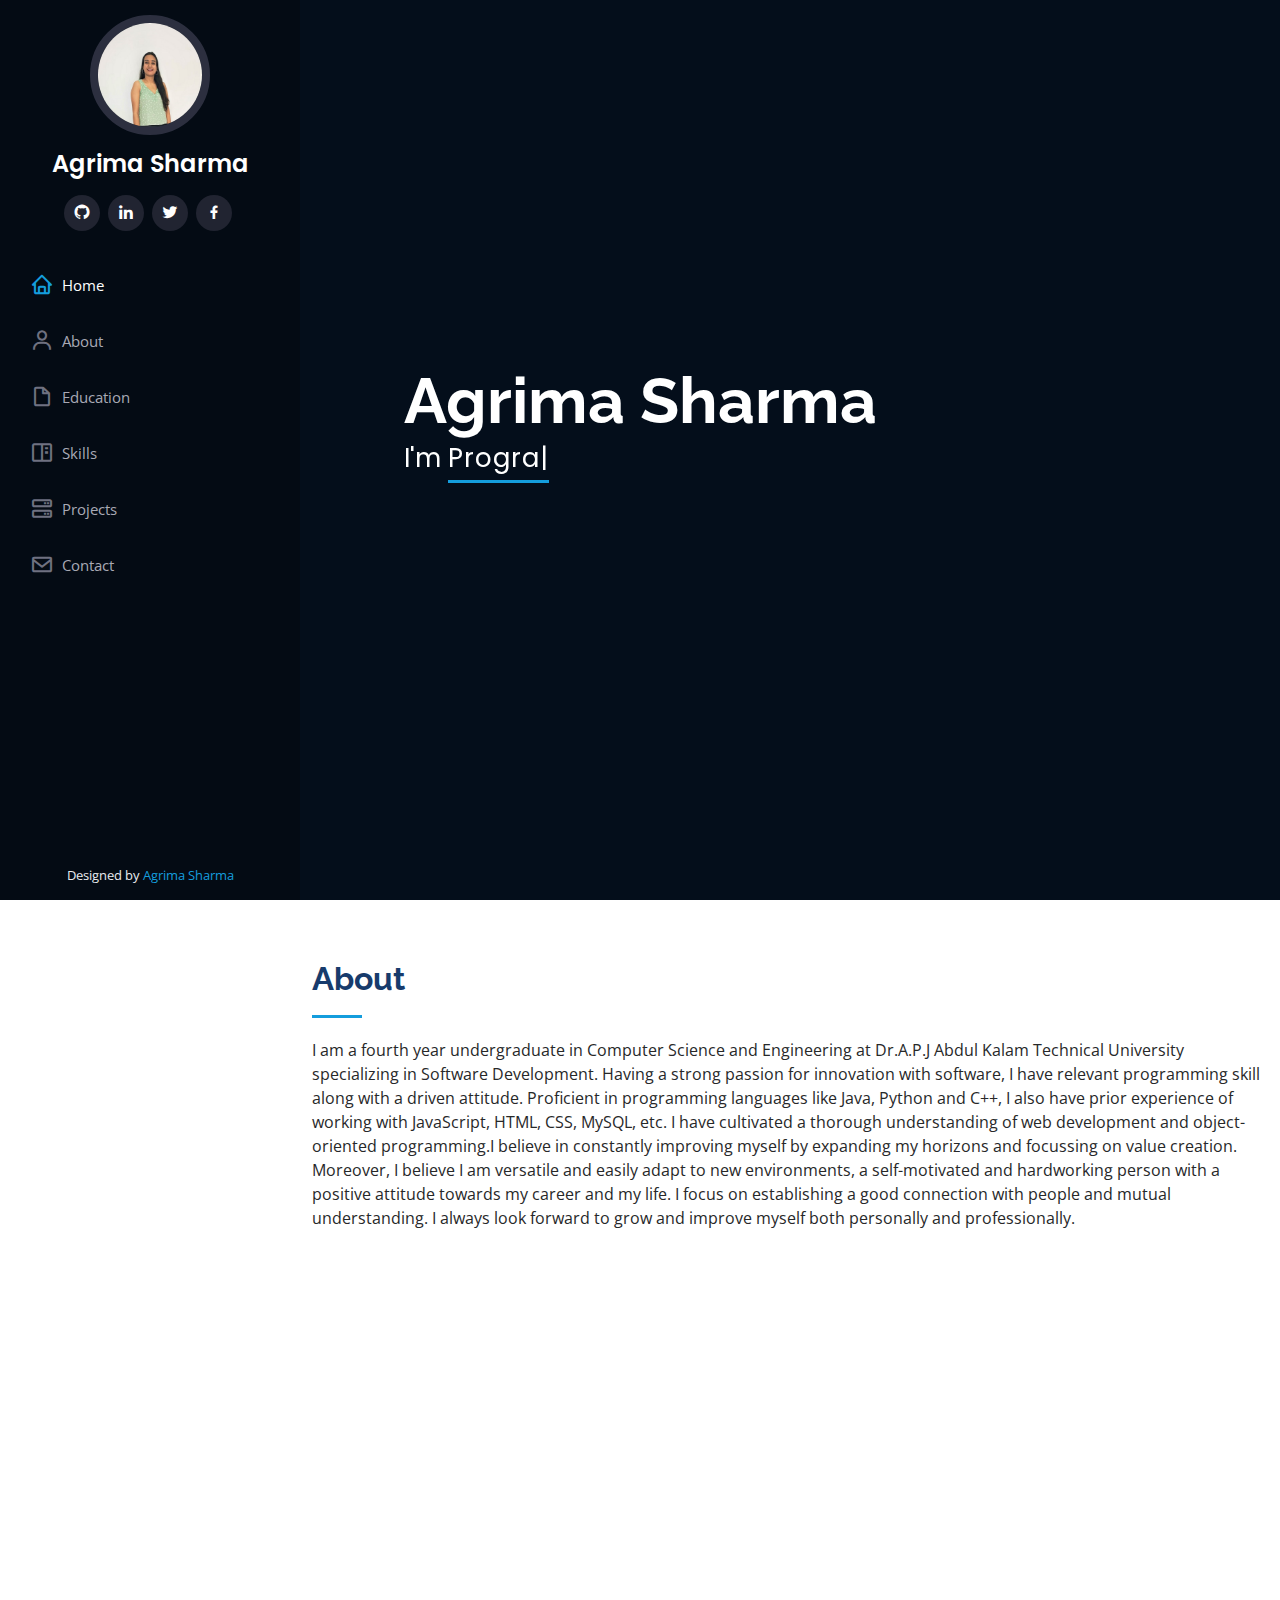
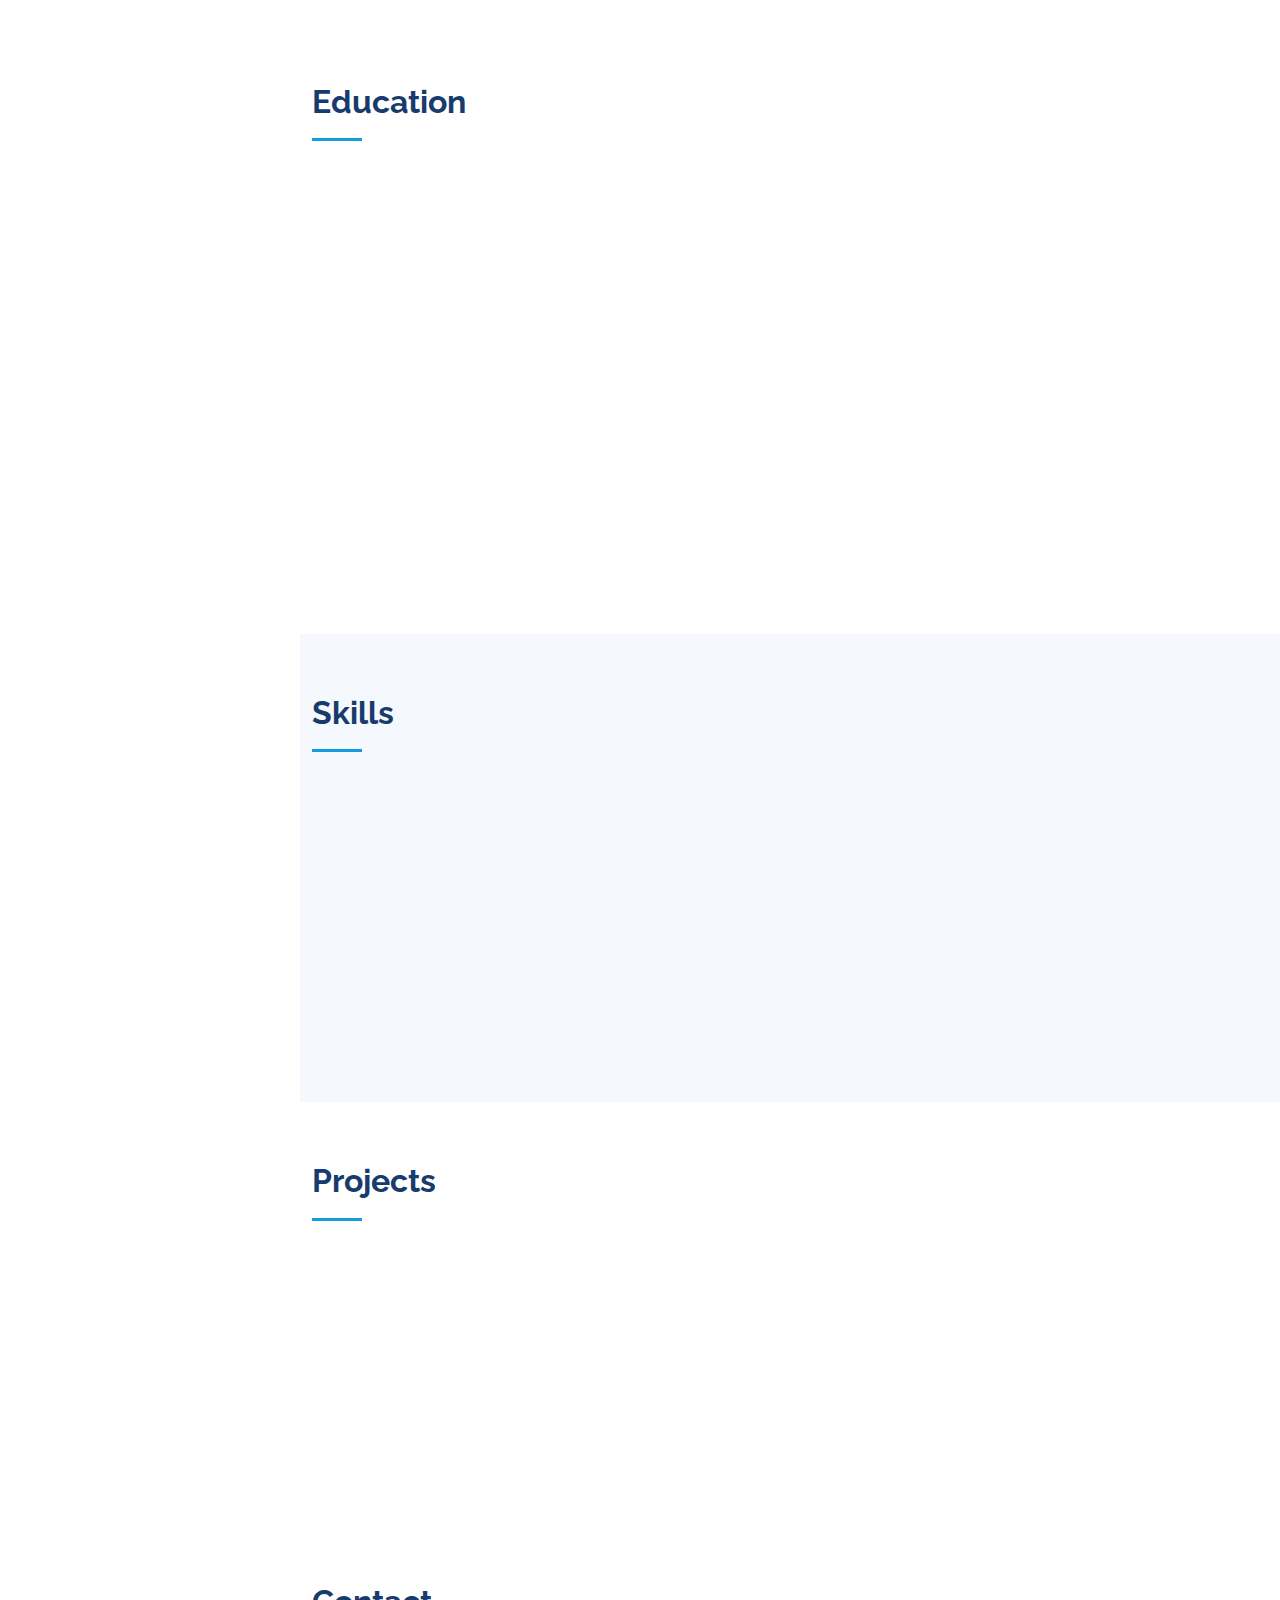
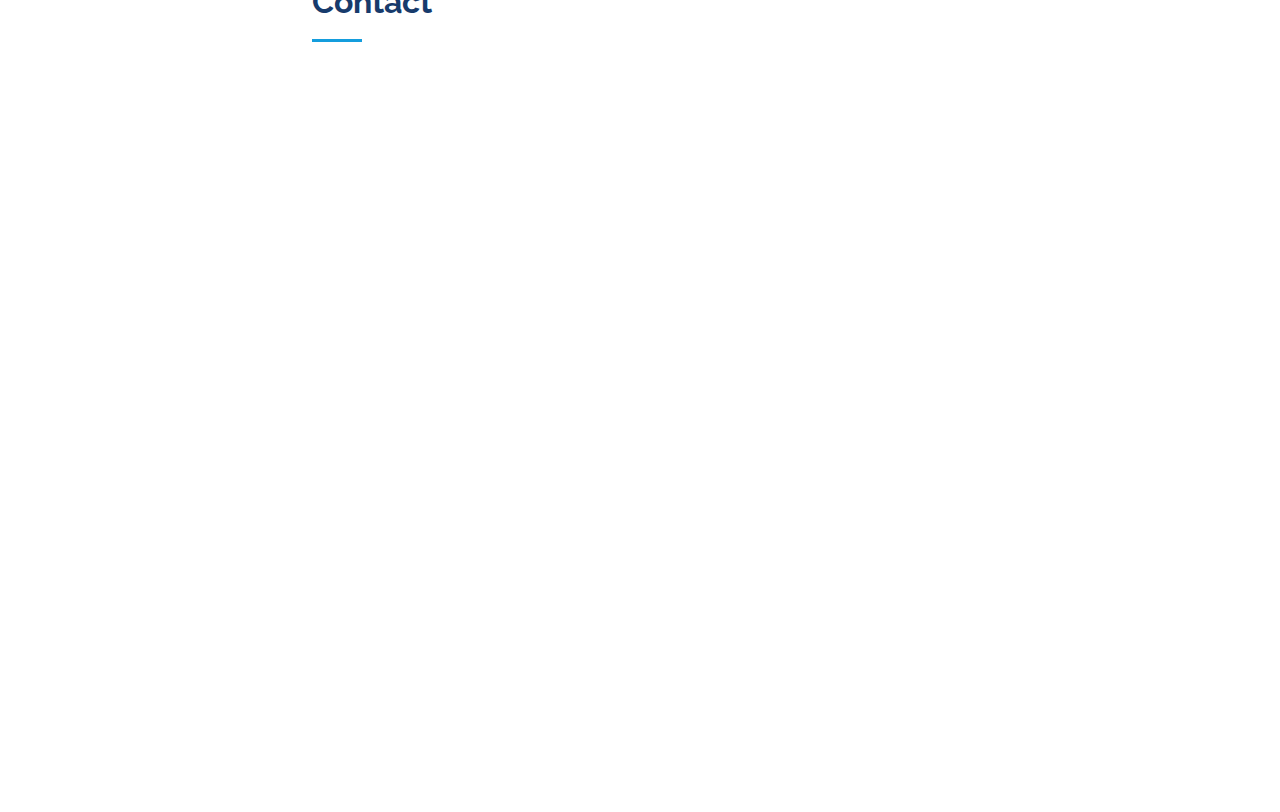
<file: index.html>
<!DOCTYPE html>
<html lang="en">

<head>
  <meta charset="utf-8">
  <meta content="width=device-width, initial-scale=1.0" name="viewport">

  <title>Agrima Portfolio</title>
  <meta content="" name="description">
  <meta content="" name="keywords">

  <!-- Favicons -->
  <link href="assets/img/images.png" rel="icon">
  <link href="assets/img/images - Copy.png" rel="apple-touch-icon">

  <!-- Google Fonts -->
  <link href="https://fonts.googleapis.com/css?family=Open+Sans:300,300i,400,400i,600,600i,700,700i|Raleway:300,300i,400,400i,500,500i,600,600i,700,700i|Poppins:300,300i,400,400i,500,500i,600,600i,700,700i" rel="stylesheet">

  <!-- Vendor CSS Files -->
  <link href="assets/vendor/aos/aos.css" rel="stylesheet">
  <link href="assets/vendor/bootstrap/css/bootstrap.min.css" rel="stylesheet">
  <link href="assets/vendor/bootstrap-icons/bootstrap-icons.css" rel="stylesheet">
  <link href="assets/vendor/boxicons/css/boxicons.min.css" rel="stylesheet">
  <link href="assets/vendor/glightbox/css/glightbox.min.css" rel="stylesheet">
  <link href="assets/vendor/swiper/swiper-bundle.min.css" rel="stylesheet">

  <!-- Template Main CSS File -->
  <link href="assets/css/style.css" rel="stylesheet">

  <!-- =======================================================
  * Template Name: iPortfolio - v3.9.1
  * Template URL: https://bootstrapmade.com/iportfolio-bootstrap-portfolio-websites-template/
  * Author: BootstrapMade.com
  * License: https://bootstrapmade.com/license/
  ======================================================== -->
</head>

<body>

  <!-- ======= Mobile nav toggle button ======= -->
  <i class="bi bi-list mobile-nav-toggle d-xl-none"></i>

  <!-- ======= Header ======= -->
  <header id="header">
    <div class="d-flex flex-column">

      <div class="profile">
        <img src="assets/img/my.jpg" alt="" class="img-fluid rounded-circle">
        <h1 class="text-light"><a href="index.html">Agrima Sharma</a></h1>
        <div class="social-links mt-3 text-center">
          <a href="https://github.com/agrima1234" class="github"><i class="bx bxl-github"></i></a>
          <a href="https://www.linkedin.com/in/agrima-sharma-84760b1a9/" class="linkedin"><i class="bx bxl-linkedin"></i></a>
          <a href="https://twitter.com/AgrimaS15494591" class="twitter"><i class="bx bxl-twitter"></i></a>
          <a href="https://www.facebook.com/agrima.sharma.1671/" class="facebook"><i class="bx bxl-facebook"></i></a>
        
        </div>
      </div>

      <nav id="navbar" class="nav-menu navbar">
        <ul>
          <li><a href="#hero" class="nav-link scrollto active"><i class="bx bx-home"></i> <span>Home</span></a></li>
          <li><a href="#about" class="nav-link scrollto"><i class="bx bx-user"></i> <span>About</span></a></li>
          <li><a href="#resume" class="nav-link scrollto"><i class="bx bx-file-blank"></i> <span>Education</span></a></li>
          <li><a href="#skills" class="nav-link scrollto"><i class="bx bx-book-content"></i> <span>Skills</span></a></li>
          <li><a href="#services" class="nav-link scrollto"><i class="bx bx-server"></i> <span>Projects</span></a></li>
          <li><a href="#contact" class="nav-link scrollto"><i class="bx bx-envelope"></i> <span>Contact</span></a></li>
        </ul>
      </nav><!-- .nav-menu -->
    </div>
  </header><!-- End Header -->

  <!-- ======= Hero Section ======= -->
  <section id="hero" class="d-flex flex-column justify-content-center align-items-center">
    <div class="hero-container" data-aos="fade-in">
      <h1>Agrima Sharma</h1>
      <p>I'm <span class="typed" data-typed-items="Programmer, Student, Graduate in Computer Science, Artist."></span></p>
    </div>
  </section><!-- End Hero -->

  <main id="main">

    <!-- ======= About Section ======= -->
    <section id="about" class="about">
      <div class="container">

        <div class="section-title">
          <h2>About</h2>
          <p>I am a fourth year undergraduate in Computer Science and Engineering at Dr.A.P.J Abdul Kalam Technical University specializing in Software Development. Having a strong passion for innovation with software, I have relevant programming skill along with a driven attitude.
            Proficient in programming languages like Java, Python and C++, I also have prior experience of working with JavaScript, HTML, CSS, MySQL, etc. I have cultivated a thorough understanding of web development and object-oriented programming.I believe in constantly improving myself by expanding my horizons and focussing on value creation.
            Moreover, I believe I am versatile and easily adapt to new environments, a self-motivated and hardworking person with a positive attitude towards my career and my life. I focus on establishing a good connection with people and mutual understanding. I always look forward to grow and improve myself both personally and professionally. 
            </p>
        </div>

        <div class="row">
          <div class="col-lg-4" data-aos="fade-right">
            <img src="assets/img/my.jpg" class="img-fluid" alt="">
          </div>
          <div class="col-lg-8 pt-4 pt-lg-0 content" data-aos="fade-left">
            <h3></h3>
            
            <div class="row">
              <div class="col-lg-6">
                <ul>
                  <li><i class="bi bi-chevron-right"></i> <strong>Date Of Birth:</strong> <span>13 January 2002</span></li>
                  <li><i class="bi bi-chevron-right"></i> <strong>Website:</strong> <span>www.example.com</span></li>
                  <li><i class="bi bi-chevron-right"></i> <strong>Degree:</strong> <span>Bachelor Of Technology</span></li>
                  <li><i class="bi bi-chevron-right"></i> <strong>Email:</strong> <span>agrima.sharma1301@gmail.com</span></li>
                  
                  <li><i class="bi bi-chevron-right"></i> <strong>City:</strong> <span>Uttar Pradesh, India</span></li>
                </ul>
              </div>
              
            </div>
          </div>
        </div>

      </div>
    </section><!-- End About Section -->

   
    
    <!-- ======= Resume Section ======= -->
    <section id="resume" class="resume">
      <div class="container">

        <div class="section-title">
          <h2>Education</h2>
          
        </div>

        <div class="row">
          <div class="col-lg-6" data-aos="fade-up">

            <div class="resume-item">
              <h4>Bachelor Of TECHNOLOGY</h4>
              <h5>2019 - 2023</h5>
              <p><em>Rajkiya Engineering College, Sonbhadra</em></p>
              <p>Pursing fourth year in Bachelor Of Technology in Computer Science and Engineering. I have keen interest in Programming.</p>
            </div>
            <div class="resume-item">
              <h4>Intermediate</h4>
              <h5>2018 - 2019</h5>
              <p><em>Bethany Convent School Allahabad</em></p>
              <p>Completed 12th with majors in Physics, Chemistry and Mathematics. Secured 92.6%</p>
            </div>
          </div>
          
        </div>

      </div>
    </section><!-- End Resume Section -->


    <!-- ======= Skills Section ======= -->
    <section id="skills" class="skills section-bg">
      <div class="container">

        <div class="section-title">
          <h2>Skills</h2>
          
        </div>

        <div class="row skills-content">

          <div class="col-lg-6" data-aos="fade-up">

            <div class="progress">
              <span class="skill">JAVA <i class="val"></i></span>
              <div class="progress-bar-wrap">
                <div class="progress-bar" role="progressbar" aria-valuenow="80" aria-valuemin="0" aria-valuemax="100"></div>
              </div>
            </div>

            <div class="progress">
              <span class="skill">Python<i class="val"></i></span>
              <div class="progress-bar-wrap">
                <div class="progress-bar" role="progressbar" aria-valuenow="60" aria-valuemin="0" aria-valuemax="100"></div>
              </div>
            </div>

            <div class="progress">
              <span class="skill">C <i class="val"></i></span>
              <div class="progress-bar-wrap">
                <div class="progress-bar" role="progressbar" aria-valuenow="70" aria-valuemin="0" aria-valuemax="100"></div>
              </div>
            </div>

            <div class="progress">
              <span class="skill">Data Structures <i class="val"></i></span>
              <div class="progress-bar-wrap">
                <div class="progress-bar" role="progressbar" aria-valuenow="60" aria-valuemin="0" aria-valuemax="100"></div>
              </div>
            </div>

          </div>

          <div class="col-lg-6" data-aos="fade-up" data-aos-delay="100">

           

            <div class="progress">
              <span class="skill">HTML/CSS <i class="val"></i></span>
              <div class="progress-bar-wrap">
                <div class="progress-bar" role="progressbar" aria-valuenow="60" aria-valuemin="0" aria-valuemax="100"></div>
              </div>
            </div>

            <div class="progress">
              <span class="skill">Object Oriented Programming <i class="val"></i></span>
              <div class="progress-bar-wrap">
                <div class="progress-bar" role="progressbar" aria-valuenow="55" aria-valuemin="0" aria-valuemax="100"></div>
              </div>
            </div>

            <div class="progress">
              <span class="skill">Canva <i class="val"></i></span>
              <div class="progress-bar-wrap">
                <div class="progress-bar" role="progressbar" aria-valuenow="70" aria-valuemin="0" aria-valuemax="100"></div>
              </div>
            </div>


            <div class="progress">
              <span class="skill">C++ <i class="val"></i></span>
              <div class="progress-bar-wrap">
                <div class="progress-bar" role="progressbar" aria-valuenow="50" aria-valuemin="0" aria-valuemax="100"></div>
              </div>
            </div>

          </div>

        </div>

      </div>
    </section><!-- End Skills Section -->


    

    <!-- ======= Services Section ======= -->
    <section id="services" class="services">
      <div class="container">

        <div class="section-title">
          <h2>Projects</h2>
        </div>

        <div class="row">
          <div class="col-lg-4 col-md-6 icon-box" data-aos="fade-up">
            <div class="icon"><i class="bi bi-briefcase"></i></div>
            <h4 class="title"><a href="">Voice Assistant </a></h4>
            <p class="description">Voluptatum deleniti atque corrupti quos dolores et quas molestias excepturi sint occaecati cupiditate non provident</p>
          </div>
          <div class="col-lg-4 col-md-6 icon-box" data-aos="fade-up" data-aos-delay="100">
            <div class="icon"><i class="bi bi-card-checklist"></i></div>
            <h4 class="title"><a href="">E- Learning Website</a></h4>
            <p class="description">Minim veniam, quis nostrud exercitation ullamco laboris nisi ut aliquip ex ea commodo consequat tarad limino ata</p>
          </div>
         
          <div class="col-lg-4 col-md-6 icon-box" data-aos="fade-up" data-aos-delay="300">
            <div class="icon"><i class="bi bi-binoculars"></i></div>
            <h4 class="title"><a href="">Magni Dolores</a></h4>
            <p class="description">Excepteur sint occaecat cupidatat non proident, sunt in culpa qui officia deserunt mollit anim id est laborum</p>
          </div>
          
         
        </div>

      </div>
    </section><!-- End Services Section -->

    

    <!-- ======= Contact Section ======= -->
    <section id="contact" class="contact">
      <div class="container">

        <div class="section-title">
          <h2>Contact</h2>
         
        </div>

        <div class="row" data-aos="fade-in">

          <div class="col-lg-5 d-flex align-items-stretch">
            <div class="info">
              <div class="address">
                <i class="bi bi-geo-alt"></i>
                <h4>Location:</h4>
                <p>Allahabad, Uttar Pradesh, India</p>
              </div>

              <div class="email">
                <i class="bi bi-envelope"></i>
                <h4>Email:</h4>
                <p>agrima.sharma1301@gmail.com</p>
              </div>

             

              
            </div>

          </div>

          <div class="col-lg-7 mt-5 mt-lg-0 d-flex align-items-stretch">
            <form action="forms/contact.php" method="post" role="form" class="php-email-form">
              <div class="row">
                <div class="form-group col-md-6">
                  <label for="name">Your Name</label>
                  <input type="text" name="name" class="form-control" id="name" required>
                </div>
                <div class="form-group col-md-6">
                  <label for="name">Your Email</label>
                  <input type="email" class="form-control" name="email" id="email" required>
                </div>
              </div>
              <div class="form-group">
                <label for="name">Subject</label>
                <input type="text" class="form-control" name="subject" id="subject" required>
              </div>
              <div class="form-group">
                <label for="name">Message</label>
                <textarea class="form-control" name="message" rows="10" required></textarea>
              </div>
              <div class="my-3">
                <div class="loading">Loading</div>
                <div class="error-message"></div>
                <div class="sent-message">Your message has been sent. Thank you!</div>
              </div>
              <div class="text-center"><button type="submit">Send Message</button></div>
            </form>
          </div>

        </div>

      </div>
    </section><!-- End Contact Section -->

  </main><!-- End #main -->

  <!-- ======= Footer ======= -->
  <footer id="footer">
    <div class="container">
      
      <div class="credits">
        Designed by <a href="#">Agrima Sharma</a>
      </div>
    </div>
  </footer><!-- End  Footer -->

  <a href="#" class="back-to-top d-flex align-items-center justify-content-center"><i class="bi bi-arrow-up-short"></i></a>

  <!-- Vendor JS Files -->
  <script src="assets/vendor/purecounter/purecounter_vanilla.js"></script>
  <script src="assets/vendor/aos/aos.js"></script>
  <script src="assets/vendor/bootstrap/js/bootstrap.bundle.min.js"></script>
  <script src="assets/vendor/glightbox/js/glightbox.min.js"></script>
  <script src="assets/vendor/isotope-layout/isotope.pkgd.min.js"></script>
  <script src="assets/vendor/swiper/swiper-bundle.min.js"></script>
  <script src="assets/vendor/typed.js/typed.min.js"></script>
  <script src="assets/vendor/waypoints/noframework.waypoints.js"></script>
  <script src="assets/vendor/php-email-form/validate.js"></script>

  <!-- Template Main JS File -->
  <script src="assets/js/main.js"></script>

</body>

</html>
</file>
<file: assets/css/style.css>
/**
* Template Name: iPortfolio - v3.9.1
* Template URL: https://bootstrapmade.com/iportfolio-bootstrap-portfolio-websites-template/
* Author: BootstrapMade.com
* License: https://bootstrapmade.com/license/
*/

/*--------------------------------------------------------------
# General
--------------------------------------------------------------*/
body {
  font-family: "Open Sans", sans-serif;
  
  color:#272829 ;
}

a {
  color: #149ddd;
  text-decoration: none;
}

a:hover {
  color: #37b3ed;
  text-decoration: none;
}

h1,
h2,
h3,
h4,
h5,
h6 {
  font-family: "Raleway", sans-serif;
}

/*--------------------------------------------------------------
# Back to top button
--------------------------------------------------------------*/
.back-to-top {
  position: fixed;
  visibility: hidden;
  opacity: 0;
  right: 15px;
  bottom: 15px;
  z-index: 996;
  background: #149ddd;
  width: 40px;
  height: 40px;
  border-radius: 50px;
  transition: all 0.4s;
}

.back-to-top i {
  font-size: 28px;
  color: #fff;
  line-height: 0;
}

.back-to-top:hover {
  background: #2eafec;
  color: #fff;
}

.back-to-top.active {
  visibility: visible;
  opacity: 1;
}

/*--------------------------------------------------------------
# Header
--------------------------------------------------------------*/
#header {
  position: fixed;
  top: 0;
  left: 0;
  bottom: 0;
  width: 300px;
  transition: all ease-in-out 0.5s;
  z-index: 9997;
  transition: all 0.5s;
  padding: 0 15px;
  background: #040b14;
  overflow-y: auto;
}

#header .profile img {
  margin: 15px auto;
  display: block;
  width: 120px;
  border: 8px solid #2c2f3f;
}

#header .profile h1 {
  font-size: 24px;
  margin: 0;
  padding: 0;
  font-weight: 600;
  -moz-text-align-last: center;
  text-align-last: center;
  font-family: "Poppins", sans-serif;
}

#header .profile h1 a,
#header .profile h1 a:hover {
  color: #fff;
  text-decoration: none;
}

#header .profile .social-links a {
  font-size: 18px;
  display: inline-block;
  background: #212431;
  color: #fff;
  line-height: 1;
  padding: 8px 0;
  margin-right: 4px;
  border-radius: 50%;
  text-align: center;
  width: 36px;
  height: 36px;
  transition: 0.3s;
}

#header .profile .social-links a:hover {
  background: #149ddd;
  color: #fff;
  text-decoration: none;
}

#main {
  margin-left: 300px;
}

@media (max-width: 1199px) {
  #header {
    left: -300px;
  }

  #main {
    margin-left: 0;
  }
}

/*--------------------------------------------------------------
# Navigation Menu
--------------------------------------------------------------*/
/* Desktop Navigation */
.nav-menu {
  padding: 30px 0 0 0;
}

.nav-menu * {
  margin: 0;
  padding: 0;
  list-style: none;
}

.nav-menu>ul>li {
  position: relative;
  white-space: nowrap;
}

.nav-menu a,
.nav-menu a:focus {
  display: flex;
  align-items: center;
  color: #a8a9b4;
  padding: 12px 15px;
  margin-bottom: 8px;
  transition: 0.3s;
  font-size: 15px;
}

.nav-menu a i,
.nav-menu a:focus i {
  font-size: 24px;
  padding-right: 8px;
  color: #6f7180;
}

.nav-menu a:hover,
.nav-menu .active,
.nav-menu .active:focus,
.nav-menu li:hover>a {
  text-decoration: none;
  color: #fff;
}

.nav-menu a:hover i,
.nav-menu .active i,
.nav-menu .active:focus i,
.nav-menu li:hover>a i {
  color: #149ddd;
}

/* Mobile Navigation */
.mobile-nav-toggle {
  position: fixed;
  right: 15px;
  top: 15px;
  z-index: 9998;
  border: 0;
  font-size: 24px;
  transition: all 0.4s;
  outline: none !important;
  background-color: #149ddd;
  color: #fff;
  width: 40px;
  height: 40px;
  display: inline-flex;
  align-items: center;
  justify-content: center;
  line-height: 0;
  border-radius: 50px;
  cursor: pointer;
}

.mobile-nav-active {
  overflow: hidden;
}

.mobile-nav-active #header {
  left: 0;
}

/*--------------------------------------------------------------
# Hero Section
--------------------------------------------------------------*/
#hero {
  width: 100%;
  height: 100vh;
  background: #030f1d;
  

}

#hero:before {
  content: "";
  background: rgba(5, 13, 24, 0.3);
  position: absolute;
  bottom: 0;
  top: 0;
  left: 0;
  right: 0;
  z-index: 1;
}

#hero .hero-container {
  position: relative;
  z-index: 2;
  min-width: 300px;
}

#hero h1 {
  margin: 0 0 10px 0;
  font-size: 64px;
  font-weight: 700;
  line-height: 56px;
  color: #fff;
}

#hero p {
  color: #fff;
  margin-bottom: 50px;
  font-size: 26px;
  font-family: "Poppins", sans-serif;
}

#hero p span {
  color: #fff;
  padding-bottom: 4px;
  letter-spacing: 1px;
  border-bottom: 3px solid #149ddd;
}

@media (min-width: 1024px) {
  #hero {
    background-attachment: fixed;
  }
}

@media (max-width: 768px) {
  #hero h1 {
    font-size: 28px;
    line-height: 36px;
  }

  #hero h2 {
    font-size: 18px;
    line-height: 24px;
    margin-bottom: 30px;
  }
}

/*--------------------------------------------------------------
# Sections General
--------------------------------------------------------------*/
section {
  padding: 60px 0;
  overflow: hidden;
}

.section-bg {
  background: #f5f8fd;
}

.section-title {
  padding-bottom: 30px;
}

.section-title h2 {
  font-size: 32px;
  font-weight: bold;
  margin-bottom: 20px;
  padding-bottom: 20px;
  position: relative;
  color: #173b6c;
}

.section-title h2::after {
  content: "";
  position: absolute;
  display: block;
  width: 50px;
  height: 3px;
  background: #149ddd;
  bottom: 0;
  left: 0;
}

.section-title p {
  margin-bottom: 0;
}

/*--------------------------------------------------------------
# About
--------------------------------------------------------------*/
.about .content h3 {
  font-weight: 700;
  font-size: 26px;
  color: #173b6c;
}

.about .content ul {
  list-style: none;
  padding: 0;
}

.about .content ul li {
  margin-bottom: 20px;
  display: flex;
  align-items: center;
}

.about .content ul strong {
  margin-right: 10px;
}

.about .content ul i {
  font-size: 16px;
  margin-right: 5px;
  color: #149ddd;
  line-height: 0;
}

.about .content p:last-child {
  margin-bottom: 0;
}

/*--------------------------------------------------------------
# Facts
--------------------------------------------------------------*/
.facts {
  padding-bottom: 30px;
}

.facts .count-box {
  padding: 30px;
  width: 100%;
}

.facts .count-box i {
  display: block;
  font-size: 44px;
  color: #149ddd;
  float: left;
  line-height: 0;
}

.facts .count-box span {
  font-size: 48px;
  line-height: 40px;
  display: block;
  font-weight: 700;
  color: #050d18;
  margin-left: 60px;
}

.facts .count-box p {
  padding: 15px 0 0 0;
  margin: 0 0 0 60px;
  font-family: "Raleway", sans-serif;
  font-size: 14px;
  color: #122f57;
}

.facts .count-box a {
  font-weight: 600;
  display: block;
  margin-top: 20px;
  color: #122f57;
  font-size: 15px;
  font-family: "Poppins", sans-serif;
  transition: ease-in-out 0.3s;
}

.facts .count-box a:hover {
  color: #1f5297;
}

/*--------------------------------------------------------------
# Akills
--------------------------------------------------------------*/
.skills .progress {
  height: 60px;
  display: block;
  background: none;
  border-radius: 0;
}

.skills .progress .skill {
  padding: 0;
  margin: 0 0 6px 0;
  text-transform: uppercase;
  display: block;
  font-weight: 600;
  font-family: "Poppins", sans-serif;
  color: #050d18;
}

.skills .progress .skill .val {
  float: right;
  font-style: normal;
}

.skills .progress-bar-wrap {
  background: #dce8f8;
  height: 10px;
}

.skills .progress-bar {
  width: 1px;
  height: 10px;
  transition: 0.9s;
  background-color: #149ddd;
}

/*--------------------------------------------------------------
# Resume
--------------------------------------------------------------*/
.resume .resume-title {
  font-size: 26px;
  font-weight: 700;
  margin-top: 20px;
  margin-bottom: 20px;
  color: #050d18;
}

.resume .resume-item {
  padding: 0 0 20px 20px;
  margin-top: -2px;
  border-left: 2px solid #1f5297;
  position: relative;
}

.resume .resume-item h4 {
  line-height: 18px;
  font-size: 18px;
  font-weight: 600;
  text-transform: uppercase;
  font-family: "Poppins", sans-serif;
  color: #050d18;
  margin-bottom: 10px;
}

.resume .resume-item h5 {
  font-size: 16px;
  background: #e4edf9;
  padding: 5px 15px;
  display: inline-block;
  font-weight: 600;
  margin-bottom: 10px;
}

.resume .resume-item ul {
  padding-left: 20px;
}

.resume .resume-item ul li {
  padding-bottom: 10px;
}

.resume .resume-item:last-child {
  padding-bottom: 0;
}

.resume .resume-item::before {
  content: "";
  position: absolute;
  width: 16px;
  height: 16px;
  border-radius: 50px;
  left: -9px;
  top: 0;
  background: #fff;
  border: 2px solid #1f5297;
}

/*--------------------------------------------------------------
# Portfolio
--------------------------------------------------------------*/
.portfolio .portfolio-item {
  margin-bottom: 30px;
}

.portfolio #portfolio-flters {
  padding: 0;
  margin: 0 auto 35px auto;
  list-style: none;
  text-align: center;
  background: #fff;
  border-radius: 50px;
  padding: 2px 15px;
}

.portfolio #portfolio-flters li {
  cursor: pointer;
  display: inline-block;
  padding: 10px 15px 8px 15px;
  font-size: 14px;
  font-weight: 600;
  line-height: 1;
  text-transform: uppercase;
  color: #272829;
  margin-bottom: 5px;
  transition: all 0.3s ease-in-out;
}

.portfolio #portfolio-flters li:hover,
.portfolio #portfolio-flters li.filter-active {
  color: #149ddd;
}

.portfolio #portfolio-flters li:last-child {
  margin-right: 0;
}

.portfolio .portfolio-wrap {
  transition: 0.3s;
  position: relative;
  overflow: hidden;
  z-index: 1;
}

.portfolio .portfolio-wrap::before {
  content: "";
  background: rgba(255, 255, 255, 0.5);
  position: absolute;
  left: 0;
  right: 0;
  top: 0;
  bottom: 0;
  transition: all ease-in-out 0.3s;
  z-index: 2;
  opacity: 0;
}

.portfolio .portfolio-wrap .portfolio-links {
  opacity: 1;
  left: 0;
  right: 0;
  bottom: -60px;
  z-index: 3;
  position: absolute;
  transition: all ease-in-out 0.3s;
  display: flex;
  justify-content: center;
}

.portfolio .portfolio-wrap .portfolio-links a {
  color: #fff;
  font-size: 28px;
  text-align: center;
  background: rgba(20, 157, 221, 0.75);
  transition: 0.3s;
  width: 50%;
}

.portfolio .portfolio-wrap .portfolio-links a:hover {
  background: rgba(20, 157, 221, 0.95);
}

.portfolio .portfolio-wrap .portfolio-links a+a {
  border-left: 1px solid #37b3ed;
}

.portfolio .portfolio-wrap:hover::before {
  top: 0;
  left: 0;
  right: 0;
  bottom: 0;
  opacity: 1;
}

.portfolio .portfolio-wrap:hover .portfolio-links {
  opacity: 1;
  bottom: 0;
}

/*--------------------------------------------------------------
# Portfolio Details
--------------------------------------------------------------*/
.portfolio-details {
  padding-top: 40px;
}

.portfolio-details .portfolio-details-slider img {
  width: 100%;
}

.portfolio-details .portfolio-details-slider .swiper-pagination {
  margin-top: 20px;
  position: relative;
}

.portfolio-details .portfolio-details-slider .swiper-pagination .swiper-pagination-bullet {
  width: 12px;
  height: 12px;
  background-color: #fff;
  opacity: 1;
  border: 1px solid #149ddd;
}

.portfolio-details .portfolio-details-slider .swiper-pagination .swiper-pagination-bullet-active {
  background-color: #149ddd;
}

.portfolio-details .portfolio-info {
  padding: 30px;
  box-shadow: 0px 0 30px rgba(5, 13, 24, 0.08);
}

.portfolio-details .portfolio-info h3 {
  font-size: 22px;
  font-weight: 700;
  margin-bottom: 20px;
  padding-bottom: 20px;
  border-bottom: 1px solid #eee;
}

.portfolio-details .portfolio-info ul {
  list-style: none;
  padding: 0;
  font-size: 15px;
}

.portfolio-details .portfolio-info ul li+li {
  margin-top: 10px;
}

.portfolio-details .portfolio-description {
  padding-top: 30px;
}

.portfolio-details .portfolio-description h2 {
  font-size: 26px;
  font-weight: 700;
  margin-bottom: 20px;
}

.portfolio-details .portfolio-description p {
  padding: 0;
}

/*--------------------------------------------------------------
# Services
--------------------------------------------------------------*/
.services .icon-box {
  margin-bottom: 20px;
}

.services .icon {
  float: left;
  display: flex;
  align-items: center;
  justify-content: center;
  width: 54px;
  height: 54px;
  background: #149ddd;
  border-radius: 50%;
  transition: 0.5s;
  border: 1px solid #149ddd;
}

.services .icon i {
  color: #fff;
  font-size: 24px;
  line-height: 0;
}

.services .icon-box:hover .icon {
  background: #fff;
}

.services .icon-box:hover .icon i {
  color: #149ddd;
}

.services .title {
  margin-left: 80px;
  font-weight: 700;
  margin-bottom: 15px;
  font-size: 18px;
}

.services .title a {
  color: #343a40;
}

.services .title a:hover {
  color: #149ddd;
}

.services .description {
  margin-left: 80px;
  line-height: 24px;
  font-size: 14px;
}

/*--------------------------------------------------------------
# Testimonials
--------------------------------------------------------------*/
.testimonials .testimonials-carousel,
.testimonials .testimonials-slider {
  overflow: hidden;
}

.testimonials .testimonial-item {
  box-sizing: content-box;
  text-align: center;
  min-height: 320px;
}

.testimonials .testimonial-item .testimonial-img {
  width: 90px;
  border-radius: 50%;
  margin: 0 auto;
}

.testimonials .testimonial-item h3 {
  font-size: 18px;
  font-weight: bold;
  margin: 10px 0 5px 0;
  color: #111;
}

.testimonials .testimonial-item h4 {
  font-size: 14px;
  color: #999;
  margin: 0;
}

.testimonials .testimonial-item .quote-icon-left,
.testimonials .testimonial-item .quote-icon-right {
  color: #c3e8fa;
  font-size: 26px;
}

.testimonials .testimonial-item .quote-icon-left {
  display: inline-block;
  left: -5px;
  position: relative;
}

.testimonials .testimonial-item .quote-icon-right {
  display: inline-block;
  right: -5px;
  position: relative;
  top: 10px;
}

.testimonials .testimonial-item p {
  font-style: italic;
  margin: 0 15px 15px 15px;
  padding: 20px;
  background: #fff;
  position: relative;
  margin-bottom: 35px;
  border-radius: 6px;
  box-shadow: 0px 2px 15px rgba(0, 0, 0, 0.1);
}

.testimonials .testimonial-item p::after {
  content: "";
  width: 0;
  height: 0;
  border-top: 20px solid #fff;
  border-right: 20px solid transparent;
  border-left: 20px solid transparent;
  position: absolute;
  bottom: -20px;
  left: calc(50% - 20px);
}

.testimonials .swiper-pagination {
  margin-top: 20px;
  position: relative;
}

.testimonials .swiper-pagination .swiper-pagination-bullet {
  width: 12px;
  height: 12px;
  background-color: #fff;
  opacity: 1;
  border: 1px solid #149ddd;
}

.testimonials .swiper-pagination .swiper-pagination-bullet-active {
  background-color: #149ddd;
}

/*--------------------------------------------------------------
# Contact
--------------------------------------------------------------*/
.contact {
  padding-bottom: 130px;
}

.contact .info {
  padding: 30px;
  background: #fff;
  width: 100%;
  box-shadow: 0 0 24px 0 rgba(0, 0, 0, 0.12);
}

.contact .info i {
  font-size: 20px;
  color: #149ddd;
  float: left;
  width: 44px;
  height: 44px;
  background: #dff3fc;
  display: flex;
  justify-content: center;
  align-items: center;
  border-radius: 50px;
  transition: all 0.3s ease-in-out;
}

.contact .info h4 {
  padding: 0 0 0 60px;
  font-size: 22px;
  font-weight: 600;
  margin-bottom: 5px;
  color: #050d18;
}

.contact .info p {
  padding: 0 0 10px 60px;
  margin-bottom: 20px;
  font-size: 14px;
  color: #173b6c;
}

.contact .info .email p {
  padding-top: 5px;
}

.contact .info .social-links {
  padding-left: 60px;
}

.contact .info .social-links a {
  font-size: 18px;
  display: inline-block;
  background: #333;
  color: #fff;
  line-height: 1;
  padding: 8px 0;
  border-radius: 50%;
  text-align: center;
  width: 36px;
  height: 36px;
  transition: 0.3s;
  margin-right: 10px;
}

.contact .info .social-links a:hover {
  background: #149ddd;
  color: #fff;
}

.contact .info .email:hover i,
.contact .info .address:hover i,
.contact .info .phone:hover i {
  background: #149ddd;
  color: #fff;
}

.contact .php-email-form {
  width: 100%;
  padding: 30px;
  background: #fff;
  box-shadow: 0 0 24px 0 rgba(0, 0, 0, 0.12);
}

.contact .php-email-form .form-group {
  padding-bottom: 8px;
}

.contact .php-email-form .validate {
  display: none;
  color: red;
  margin: 0 0 15px 0;
  font-weight: 400;
  font-size: 13px;
}

.contact .php-email-form .error-message {
  display: none;
  color: #fff;
  background: #ed3c0d;
  text-align: left;
  padding: 15px;
  font-weight: 600;
}

.contact .php-email-form .error-message br+br {
  margin-top: 25px;
}

.contact .php-email-form .sent-message {
  display: none;
  color: #fff;
  background: #18d26e;
  text-align: center;
  padding: 15px;
  font-weight: 600;
}

.contact .php-email-form .loading {
  display: none;
  background: #fff;
  text-align: center;
  padding: 15px;
}

.contact .php-email-form .loading:before {
  content: "";
  display: inline-block;
  border-radius: 50%;
  width: 24px;
  height: 24px;
  margin: 0 10px -6px 0;
  border: 3px solid #18d26e;
  border-top-color: #eee;
  -webkit-animation: animate-loading 1s linear infinite;
  animation: animate-loading 1s linear infinite;
}

.contact .php-email-form .form-group {
  margin-bottom: 15px;
}

.contact .php-email-form label {
  padding-bottom: 8px;
}

.contact .php-email-form input,
.contact .php-email-form textarea {
  border-radius: 0;
  box-shadow: none;
  font-size: 14px;
}

.contact .php-email-form input {
  height: 44px;
}

.contact .php-email-form textarea {
  padding: 10px 15px;
}

.contact .php-email-form button[type=submit] {
  background: #149ddd;
  border: 0;
  padding: 10px 24px;
  color: #fff;
  transition: 0.4s;
  border-radius: 4px;
}

.contact .php-email-form button[type=submit]:hover {
  background: #37b3ed;
}

@-webkit-keyframes animate-loading {
  0% {
    transform: rotate(0deg);
  }

  100% {
    transform: rotate(360deg);
  }
}

@keyframes animate-loading {
  0% {
    transform: rotate(0deg);
  }

  100% {
    transform: rotate(360deg);
  }
}

/*--------------------------------------------------------------
# Breadcrumbs
--------------------------------------------------------------*/
.breadcrumbs {
  padding: 20px 0;
  background: #f9f9f9;
}

.breadcrumbs h2 {
  font-size: 26px;
  font-weight: 300;
}

.breadcrumbs ol {
  display: flex;
  flex-wrap: wrap;
  list-style: none;
  padding: 0;
  margin: 0;
  font-size: 15px;
}

.breadcrumbs ol li+li {
  padding-left: 10px;
}

.breadcrumbs ol li+li::before {
  display: inline-block;
  padding-right: 10px;
  color: #0e2442;
  content: "/";
}

@media (max-width: 768px) {
  .breadcrumbs .d-flex {
    display: block !important;
  }

  .breadcrumbs ol {
    display: block;
  }

  .breadcrumbs ol li {
    display: inline-block;
  }
}

/*--------------------------------------------------------------
# Footer
--------------------------------------------------------------*/
#footer {
  padding: 15px;
  color: #f4f6fd;
  font-size: 14px;
  position: fixed;
  left: 0;
  bottom: 0;
  width: 300px;
  z-index: 9999;
  background: #040b14;
}

#footer .copyright {
  text-align: center;
}

#footer .credits {
  padding-top: 5px;
  text-align: center;
  font-size: 13px;
  color: #eaebf0;
}

@media (max-width: 1199px) {
  #footer {
    position: static;
    width: auto;
    padding-right: 20px 15px;
  }
}
</file>
